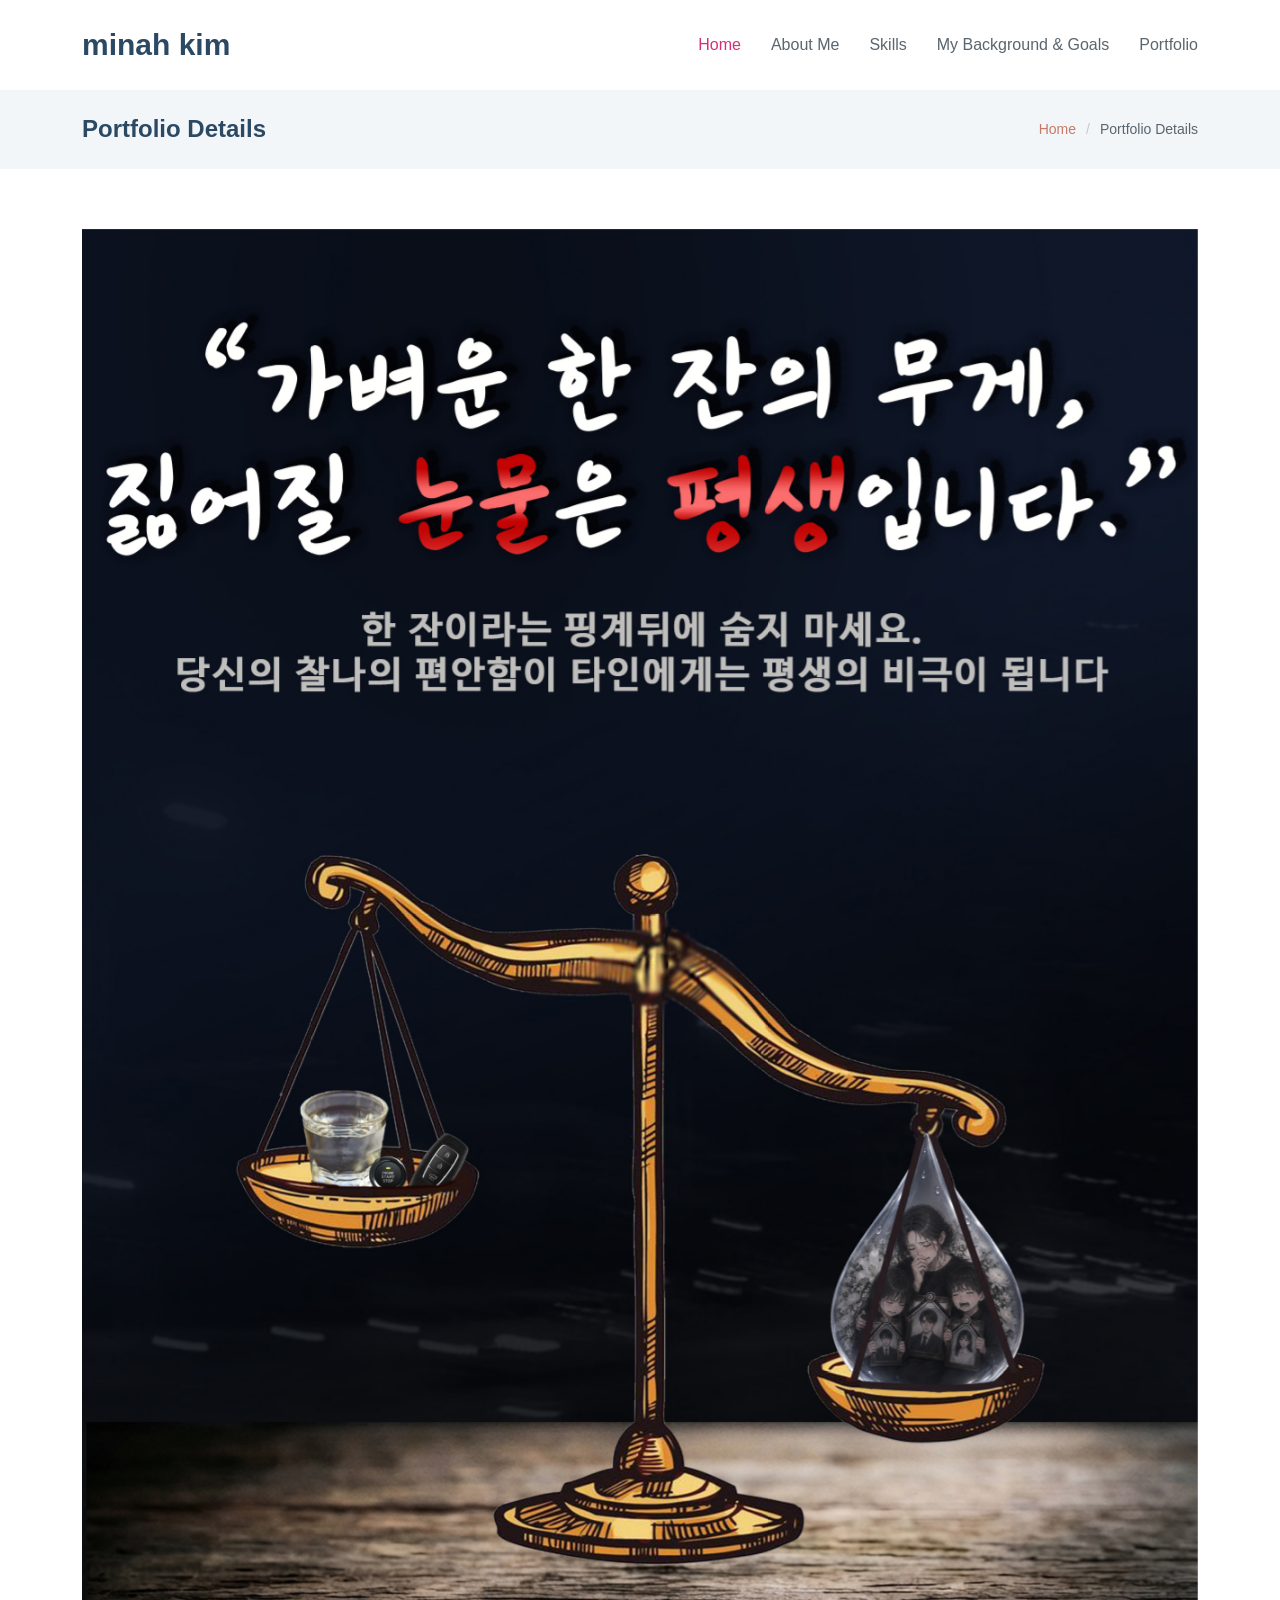
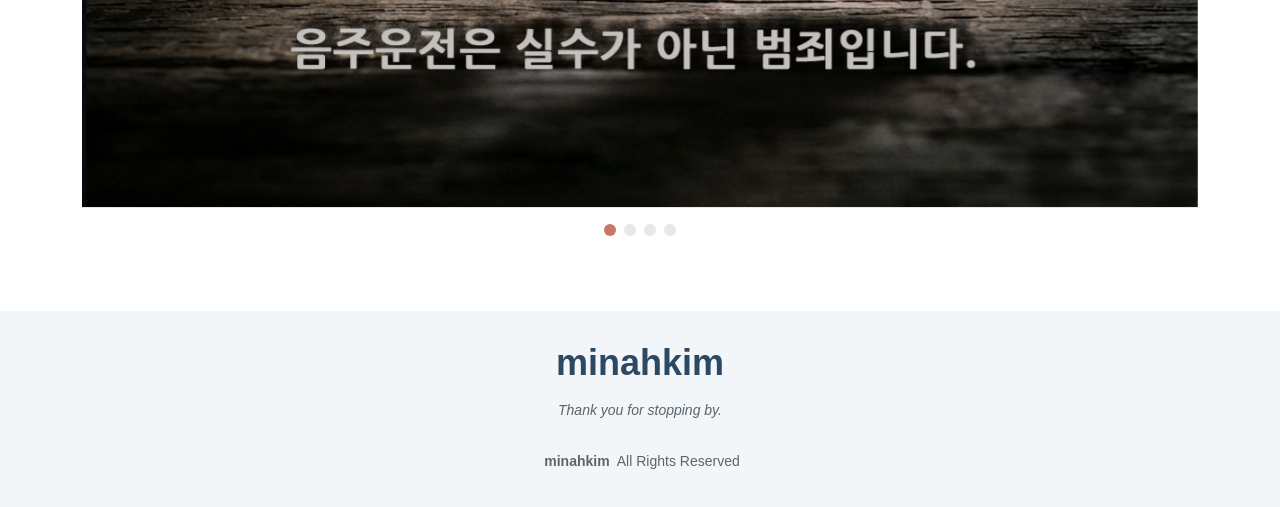
<file: portfolio-details-1.html>
<!DOCTYPE html>
<html lang="ko">

<head>
  <meta charset="utf-8">
  <meta name="author" content="김민아">

  <meta name="description" content="안녕하세요. 디자인 영상 전문입니다....">
  <meta name="keywords" content="포트폴리오, html, css,js,영상">
  <meta name="robots" content="noindex, nofollow">
  <meta http-equiv="X-UA-Compatible" content="ie=adge">

  <meta content="width=device-width, initial-scale=1.0" name="viewport">
  <title>김민아 포트폴리오</title>
 

  <!-- Favicons -->
  <link href="assets/img/favicon.gif" rel="icon">
  <link href="assets/img/apple-touch-icon.png" rel="apple-touch-icon">

  <!-- Fonts -->
  <link href="https://fonts.googleapis.com" rel="preconnect">
  <link href="https://fonts.gstatic.com" rel="preconnect" crossorigin>
  <link href="https://fonts.googleapis.com/css2?family=Roboto:ital,wght@0,100;0,300;0,400;0,500;0,700;0,900;1,100;1,300;1,400;1,500;1,700;1,900&family=Poppins:ital,wght@0,100;0,200;0,300;0,400;0,500;0,600;0,700;0,800;0,900;1,100;1,200;1,300;1,400;1,500;1,600;1,700;1,800;1,900&family=Playfair+Display:ital,wght@0,400;0,500;0,600;0,700;0,800;0,900;1,400;1,500;1,600;1,700;1,800;1,900&display=swap" rel="stylesheet">

  <!-- Vendor CSS Files -->
  <link href="assets/vendor/bootstrap/css/bootstrap.min.css" rel="stylesheet">
  <link href="assets/vendor/bootstrap-icons/bootstrap-icons.css" rel="stylesheet">
  <link href="assets/vendor/aos/aos.css" rel="stylesheet">
  <link href="assets/vendor/glightbox/css/glightbox.min.css" rel="stylesheet">
  <link href="assets/vendor/swiper/swiper-bundle.min.css" rel="stylesheet">

  
<!-- Main CSS File -->
<link href="assets/css/main.css" rel="stylesheet">

<style>
  #hero.cover-hero {
    position: relative;
    width: 100%;
    min-height: 100vh;
    padding: 0;
    overflow: hidden;
  }

  #hero .cover-image {
    position: absolute;
    inset: 0;
    width: 100%;
    height: 100%;

    background-image: url("여기에_Base64_전체코드");
    background-size: cover;
    background-position: center;
    background-repeat: no-repeat;
  }

  #hero .cover-scroll {
    position: absolute;
    z-index: 2;
  }
</style>

<link href="https://fonts.googleapis.com/css2?family=Nanum+Pen+Script&display=swap" rel="stylesheet">

</head>

<body class="index-page">


  <header id="header" class="header d-flex align-items-center sticky-top">
    <div class="container-fluid container-xl position-relative d-flex align-items-center justify-content-between">

      <a href="index.html" class="logo d-flex align-items-center">
        <!-- Uncomment the line below if you also wish to use an image logo -->
        <!-- <img src="assets/img/logo.png" alt=""> -->
        <h1 class="sitename">minah kim</h1>
      </a>

      <nav id="navmenu" class="navmenu">
        <ul>
          <li><a href="index.html#hero" class="active">Home</a></li>
          <li><a href="index.html#about">About Me</a></li>
          <li><a href="index.html#skills">Skills</a></li>
          <li><a href="index.html#resume">My Background & Goals</a></li>
          <li><a href="index.html#portfolio">Portfolio</a></li>
        
        </ul>
        <i class="mobile-nav-toggle d-xl-none bi bi-list-check"></i>
      </nav>

    </div>
  </header>

  <main class="main">

    <!-- Page Title -->
    <div class="page-title light-background">
      <div class="container d-lg-flex justify-content-between align-items-center">
        <h1 class="mb-2 mb-lg-0">Portfolio Details</h1>
        <nav class="breadcrumbs">
          <ol>
            <li><a href="index.html">Home</a></li>
            <li class="current">Portfolio Details</li>
          </ol>
        </nav>
      </div>
    </div><!-- End Page Title -->

    <!-- Portfolio Details Section -->
    <section id="portfolio-details" class="portfolio-details section">

      <div class="container" data-aos="fade-up" data-aos-delay="100">

        <div class="row gy-4">

          <div class="col-lg-12">
            <div class="portfolio-details-slider swiper init-swiper">

              <script type="application/json" class="swiper-config">
                {
                  "loop": true,
                  "speed": 600,
                  "autoplay": {
                    "delay": 5000
                  },
                  "slidesPerView": "auto",
                  "pagination": {
                    "el": ".swiper-pagination",
                    "type": "bullets",
                    "clickable": true
                  }
                }
              </script>

              <div class="swiper-wrapper align-items-center">

                <div class="swiper-slide">
                  <img src="assets/img/음주운전_예방_포스터.jpg" alt="">
                </div>

                <div class="swiper-slide">
                  <img src="assets/img/portfolio/product-1.jpg" alt="">
                </div>

                <div class="swiper-slide">
                  <img src="assets/img/portfolio/branding-1.jpg" alt="">
                </div>

                <div class="swiper-slide">
                  <img src="assets/img/portfolio/books-1.jpg" alt="">
                </div>

              </div>
              <div class="swiper-pagination"></div>
            </div>
          </div>

         

        </div>

      </div>

    </section><!-- /Portfolio Details Section -->

  </main>
<footer id="footer" class="footer light-background">
    <div class="container">
      <h3 class="sitename">minahkim</h3>
      <p>Thank you for stopping by.</p>

          <strong class="px-1 sitename">minahkim</strong> <span>All Rights Reserved</span>
        </div>
        <div class="credits">
      
        </div>
      </div>
    </div>
  </footer>

  <!-- Scroll Top -->
  <a href="#" id="scroll-top" class="scroll-top d-flex align-items-center justify-content-center"><i class="bi bi-arrow-bar-up"></i></a>

  <!-- Preloader -->
  <div id="preloader"></div>

  <!-- Vendor JS Files -->
  <script src="assets/vendor/bootstrap/js/bootstrap.bundle.min.js"></script>
  <script src="assets/vendor/php-email-form/validate.js"></script>
  <script src="assets/vendor/aos/aos.js"></script>
  <script src="assets/vendor/waypoints/noframework.waypoints.js"></script>
  <script src="assets/vendor/glightbox/js/glightbox.min.js"></script>
  <script src="assets/vendor/imagesloaded/imagesloaded.pkgd.min.js"></script>
  <script src="assets/vendor/isotope-layout/isotope.pkgd.min.js"></script>
  <script src="assets/vendor/swiper/swiper-bundle.min.js"></script>

  <!-- Main JS File -->
  <script src="assets/js/main.js"></script>

<script>
document.addEventListener("DOMContentLoaded", function () {
  const title = document.querySelector("#skills .skills-assemble-title");

  if (!title) return;

  const observer = new IntersectionObserver(function (entries) {
    if (entries[0].isIntersecting) {
      title.classList.add("play");
      observer.disconnect();
    }
  }, { threshold: 0.15 });

  observer.observe(title);
});
</script>

</body>
</html>
</file>
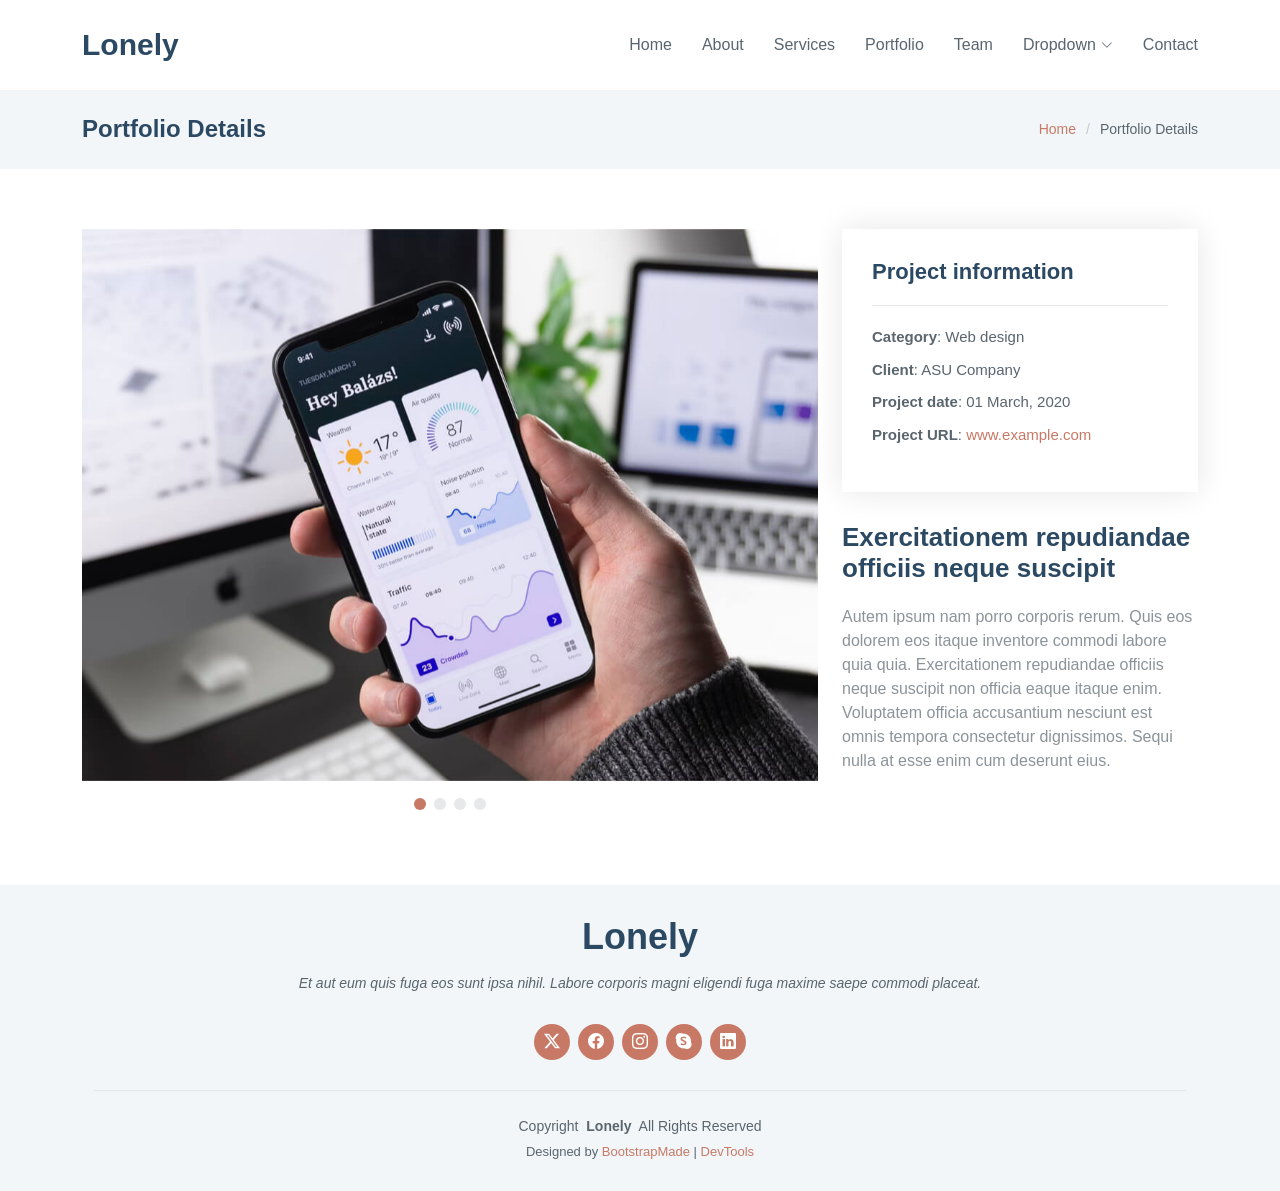
<file: portfolio-details.html>
<!DOCTYPE html>
<html lang="en">

<head>
  <meta charset="utf-8">
  <meta content="width=device-width, initial-scale=1.0" name="viewport">
  <title>Portfolio Details - Lonely Bootstrap Template</title>
  <meta name="description" content="">
  <meta name="keywords" content="">

  <!-- Favicons -->
  <link href="assets/img/favicon.png" rel="icon">
  <link href="assets/img/apple-touch-icon.png" rel="apple-touch-icon">

  <!-- Fonts -->
  <link href="https://fonts.googleapis.com" rel="preconnect">
  <link href="https://fonts.gstatic.com" rel="preconnect" crossorigin>
  <link href="https://fonts.googleapis.com/css2?family=Roboto:ital,wght@0,100;0,300;0,400;0,500;0,700;0,900;1,100;1,300;1,400;1,500;1,700;1,900&family=Poppins:ital,wght@0,100;0,200;0,300;0,400;0,500;0,600;0,700;0,800;0,900;1,100;1,200;1,300;1,400;1,500;1,600;1,700;1,800;1,900&family=Playfair+Display:ital,wght@0,400;0,500;0,600;0,700;0,800;0,900;1,400;1,500;1,600;1,700;1,800;1,900&display=swap" rel="stylesheet">

  <!-- Vendor CSS Files -->
  <link href="assets/vendor/bootstrap/css/bootstrap.min.css" rel="stylesheet">
  <link href="assets/vendor/bootstrap-icons/bootstrap-icons.css" rel="stylesheet">
  <link href="assets/vendor/aos/aos.css" rel="stylesheet">
  <link href="assets/vendor/glightbox/css/glightbox.min.css" rel="stylesheet">
  <link href="assets/vendor/swiper/swiper-bundle.min.css" rel="stylesheet">

  <!-- Main CSS File -->
  <link href="assets/css/main.css" rel="stylesheet">

  <!-- =======================================================
  * Template Name: Lonely
  * Template URL: https://bootstrapmade.com/free-html-bootstrap-template-lonely/
  * Updated: Aug 07 2024 with Bootstrap v5.3.3
  * Author: BootstrapMade.com
  * License: https://bootstrapmade.com/license/
  ======================================================== -->
</head>

<body class="portfolio-details-page">

  <header id="header" class="header d-flex align-items-center sticky-top">
    <div class="container-fluid container-xl position-relative d-flex align-items-center justify-content-between">

      <a href="index.html" class="logo d-flex align-items-center">
        <!-- Uncomment the line below if you also wish to use an image logo -->
        <!-- <img src="assets/img/logo.png" alt=""> -->
        <h1 class="sitename">Lonely</h1>
      </a>

      <nav id="navmenu" class="navmenu">
        <ul>
          <li><a href="#hero">Home</a></li>
          <li><a href="#about">About</a></li>
          <li><a href="#services">Services</a></li>
          <li><a href="#portfolio">Portfolio</a></li>
          <li><a href="#team">Team</a></li>
          <li class="dropdown"><a href="#"><span>Dropdown</span> <i class="bi bi-chevron-down toggle-dropdown"></i></a>
            <ul>
              <li><a href="#">Dropdown 1</a></li>
              <li class="dropdown"><a href="#"><span>Deep Dropdown</span> <i class="bi bi-chevron-down toggle-dropdown"></i></a>
                <ul>
                  <li><a href="#">Deep Dropdown 1</a></li>
                  <li><a href="#">Deep Dropdown 2</a></li>
                  <li><a href="#">Deep Dropdown 3</a></li>
                  <li><a href="#">Deep Dropdown 4</a></li>
                  <li><a href="#">Deep Dropdown 5</a></li>
                </ul>
              </li>
              <li><a href="#">Dropdown 2</a></li>
              <li><a href="#">Dropdown 3</a></li>
              <li><a href="#">Dropdown 4</a></li>
            </ul>
          </li>
          <li><a href="#contact">Contact</a></li>
        </ul>
        <i class="mobile-nav-toggle d-xl-none bi bi-list"></i>
      </nav>

    </div>
  </header>

  <main class="main">

    <!-- Page Title -->
    <div class="page-title light-background">
      <div class="container d-lg-flex justify-content-between align-items-center">
        <h1 class="mb-2 mb-lg-0">Portfolio Details</h1>
        <nav class="breadcrumbs">
          <ol>
            <li><a href="index.html">Home</a></li>
            <li class="current">Portfolio Details</li>
          </ol>
        </nav>
      </div>
    </div><!-- End Page Title -->

    <!-- Portfolio Details Section -->
    <section id="portfolio-details" class="portfolio-details section">

      <div class="container" data-aos="fade-up" data-aos-delay="100">

        <div class="row gy-4">

          <div class="col-lg-8">
            <div class="portfolio-details-slider swiper init-swiper">

              <script type="application/json" class="swiper-config">
                {
                  "loop": true,
                  "speed": 600,
                  "autoplay": {
                    "delay": 5000
                  },
                  "slidesPerView": "auto",
                  "pagination": {
                    "el": ".swiper-pagination",
                    "type": "bullets",
                    "clickable": true
                  }
                }
              </script>

              <div class="swiper-wrapper align-items-center">

                <div class="swiper-slide">
                  <img src="assets/img/portfolio/app-1.jpg" alt="">
                </div>

                <div class="swiper-slide">
                  <img src="assets/img/portfolio/product-1.jpg" alt="">
                </div>

                <div class="swiper-slide">
                  <img src="assets/img/portfolio/branding-1.jpg" alt="">
                </div>

                <div class="swiper-slide">
                  <img src="assets/img/portfolio/books-1.jpg" alt="">
                </div>

              </div>
              <div class="swiper-pagination"></div>
            </div>
          </div>

          <div class="col-lg-4">
            <div class="portfolio-info" data-aos="fade-up" data-aos-delay="200">
              <h3>Project information</h3>
              <ul>
                <li><strong>Category</strong>: Web design</li>
                <li><strong>Client</strong>: ASU Company</li>
                <li><strong>Project date</strong>: 01 March, 2020</li>
                <li><strong>Project URL</strong>: <a href="#">www.example.com</a></li>
              </ul>
            </div>
            <div class="portfolio-description" data-aos="fade-up" data-aos-delay="300">
              <h2>Exercitationem repudiandae officiis neque suscipit</h2>
              <p>
                Autem ipsum nam porro corporis rerum. Quis eos dolorem eos itaque inventore commodi labore quia quia. Exercitationem repudiandae officiis neque suscipit non officia eaque itaque enim. Voluptatem officia accusantium nesciunt est omnis tempora consectetur dignissimos. Sequi nulla at esse enim cum deserunt eius.
              </p>
            </div>
          </div>

        </div>

      </div>

    </section><!-- /Portfolio Details Section -->

  </main>

  <footer id="footer" class="footer light-background">
    <div class="container">
      <h3 class="sitename">Lonely</h3>
      <p>Et aut eum quis fuga eos sunt ipsa nihil. Labore corporis magni eligendi fuga maxime saepe commodi placeat.</p>
      <div class="social-links d-flex justify-content-center">
        <a href=""><i class="bi bi-twitter-x"></i></a>
        <a href=""><i class="bi bi-facebook"></i></a>
        <a href=""><i class="bi bi-instagram"></i></a>
        <a href=""><i class="bi bi-skype"></i></a>
        <a href=""><i class="bi bi-linkedin"></i></a>
      </div>
      <div class="container">
        <div class="copyright">
          <span>Copyright</span> <strong class="px-1 sitename">Lonely</strong> <span>All Rights Reserved</span>
        </div>
        <div class="credits">
          <!-- All the links in the footer should remain intact. -->
          <!-- You can delete the links only if you've purchased the pro version. -->
          <!-- Licensing information: https://bootstrapmade.com/license/ -->
          <!-- Purchase the pro version with working PHP/AJAX contact form: [buy-url] -->
          Designed by <a href="https://bootstrapmade.com/">BootstrapMade</a> | <a href="https://bootstrapmade.com/tools/">DevTools</a>
        </div>
      </div>
    </div>
  </footer>

  <!-- Scroll Top -->
  <a href="#" id="scroll-top" class="scroll-top d-flex align-items-center justify-content-center"><i class="bi bi-arrow-up-short"></i></a>

  <!-- Preloader -->
  <div id="preloader"></div>

  <!-- Vendor JS Files -->
  <script src="assets/vendor/bootstrap/js/bootstrap.bundle.min.js"></script>
  <script src="assets/vendor/php-email-form/validate.js"></script>
  <script src="assets/vendor/aos/aos.js"></script>
  <script src="assets/vendor/waypoints/noframework.waypoints.js"></script>
  <script src="assets/vendor/glightbox/js/glightbox.min.js"></script>
  <script src="assets/vendor/imagesloaded/imagesloaded.pkgd.min.js"></script>
  <script src="assets/vendor/isotope-layout/isotope.pkgd.min.js"></script>
  <script src="assets/vendor/swiper/swiper-bundle.min.js"></script>

  <!-- Main JS File -->
  <script src="assets/js/main.js"></script>

</body>

</html>
</file>
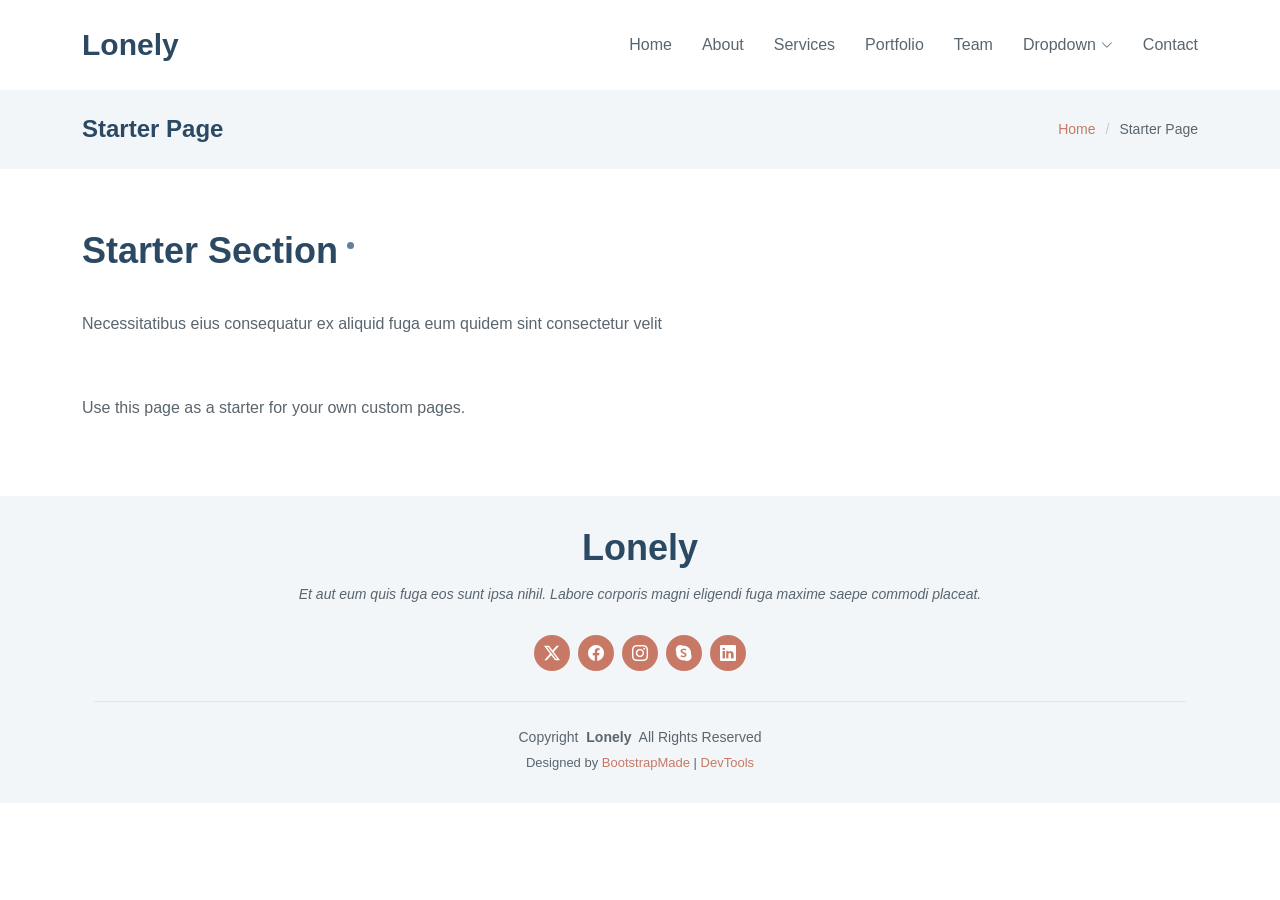
<file: starter-page.html>
<!DOCTYPE html>
<html lang="en">

<head>
  <meta charset="utf-8">
  <meta content="width=device-width, initial-scale=1.0" name="viewport">
  <title>Starter Page - Lonely Bootstrap Template</title>
  <meta name="description" content="">
  <meta name="keywords" content="">

  <!-- Favicons -->
  <link href="assets/img/favicon.png" rel="icon">
  <link href="assets/img/apple-touch-icon.png" rel="apple-touch-icon">

  <!-- Fonts -->
  <link href="https://fonts.googleapis.com" rel="preconnect">
  <link href="https://fonts.gstatic.com" rel="preconnect" crossorigin>
  <link href="https://fonts.googleapis.com/css2?family=Roboto:ital,wght@0,100;0,300;0,400;0,500;0,700;0,900;1,100;1,300;1,400;1,500;1,700;1,900&family=Poppins:ital,wght@0,100;0,200;0,300;0,400;0,500;0,600;0,700;0,800;0,900;1,100;1,200;1,300;1,400;1,500;1,600;1,700;1,800;1,900&family=Playfair+Display:ital,wght@0,400;0,500;0,600;0,700;0,800;0,900;1,400;1,500;1,600;1,700;1,800;1,900&display=swap" rel="stylesheet">

  <!-- Vendor CSS Files -->
  <link href="assets/vendor/bootstrap/css/bootstrap.min.css" rel="stylesheet">
  <link href="assets/vendor/bootstrap-icons/bootstrap-icons.css" rel="stylesheet">
  <link href="assets/vendor/aos/aos.css" rel="stylesheet">
  <link href="assets/vendor/glightbox/css/glightbox.min.css" rel="stylesheet">
  <link href="assets/vendor/swiper/swiper-bundle.min.css" rel="stylesheet">

  <!-- Main CSS File -->
  <link href="assets/css/main.css" rel="stylesheet">

  <!-- =======================================================
  * Template Name: Lonely
  * Template URL: https://bootstrapmade.com/free-html-bootstrap-template-lonely/
  * Updated: Aug 07 2024 with Bootstrap v5.3.3
  * Author: BootstrapMade.com
  * License: https://bootstrapmade.com/license/
  ======================================================== -->
</head>

<body class="starter-page-page">

  <header id="header" class="header d-flex align-items-center sticky-top">
    <div class="container-fluid container-xl position-relative d-flex align-items-center justify-content-between">

      <a href="index.html" class="logo d-flex align-items-center">
        <!-- Uncomment the line below if you also wish to use an image logo -->
        <!-- <img src="assets/img/logo.png" alt=""> -->
        <h1 class="sitename">Lonely</h1>
      </a>

      <nav id="navmenu" class="navmenu">
        <ul>
          <li><a href="#hero">Home</a></li>
          <li><a href="#about">About</a></li>
          <li><a href="#services">Services</a></li>
          <li><a href="#portfolio">Portfolio</a></li>
          <li><a href="#team">Team</a></li>
          <li class="dropdown"><a href="#"><span>Dropdown</span> <i class="bi bi-chevron-down toggle-dropdown"></i></a>
            <ul>
              <li><a href="#">Dropdown 1</a></li>
              <li class="dropdown"><a href="#"><span>Deep Dropdown</span> <i class="bi bi-chevron-down toggle-dropdown"></i></a>
                <ul>
                  <li><a href="#">Deep Dropdown 1</a></li>
                  <li><a href="#">Deep Dropdown 2</a></li>
                  <li><a href="#">Deep Dropdown 3</a></li>
                  <li><a href="#">Deep Dropdown 4</a></li>
                  <li><a href="#">Deep Dropdown 5</a></li>
                </ul>
              </li>
              <li><a href="#">Dropdown 2</a></li>
              <li><a href="#">Dropdown 3</a></li>
              <li><a href="#">Dropdown 4</a></li>
            </ul>
          </li>
          <li><a href="#contact">Contact</a></li>
        </ul>
        <i class="mobile-nav-toggle d-xl-none bi bi-list"></i>
      </nav>

    </div>
  </header>

  <main class="main">

    <!-- Page Title -->
    <div class="page-title light-background">
      <div class="container d-lg-flex justify-content-between align-items-center">
        <h1 class="mb-2 mb-lg-0">Starter Page</h1>
        <nav class="breadcrumbs">
          <ol>
            <li><a href="index.html">Home</a></li>
            <li class="current">Starter Page</li>
          </ol>
        </nav>
      </div>
    </div><!-- End Page Title -->

    <!-- Starter Section Section -->
    <section id="starter-section" class="starter-section section">

      <!-- Section Title -->
      <div class="container section-title" data-aos="fade-up">
        <h2>Starter Section</h2>
        <p>Necessitatibus eius consequatur ex aliquid fuga eum quidem sint consectetur velit</p>
      </div><!-- End Section Title -->

      <div class="container" data-aos="fade-up">
        <p>Use this page as a starter for your own custom pages.</p>
      </div>

    </section><!-- /Starter Section Section -->

  </main>

  <footer id="footer" class="footer light-background">
    <div class="container">
      <h3 class="sitename">Lonely</h3>
      <p>Et aut eum quis fuga eos sunt ipsa nihil. Labore corporis magni eligendi fuga maxime saepe commodi placeat.</p>
      <div class="social-links d-flex justify-content-center">
        <a href=""><i class="bi bi-twitter-x"></i></a>
        <a href=""><i class="bi bi-facebook"></i></a>
        <a href=""><i class="bi bi-instagram"></i></a>
        <a href=""><i class="bi bi-skype"></i></a>
        <a href=""><i class="bi bi-linkedin"></i></a>
      </div>
      <div class="container">
        <div class="copyright">
          <span>Copyright</span> <strong class="px-1 sitename">Lonely</strong> <span>All Rights Reserved</span>
        </div>
        <div class="credits">
          <!-- All the links in the footer should remain intact. -->
          <!-- You can delete the links only if you've purchased the pro version. -->
          <!-- Licensing information: https://bootstrapmade.com/license/ -->
          <!-- Purchase the pro version with working PHP/AJAX contact form: [buy-url] -->
          Designed by <a href="https://bootstrapmade.com/">BootstrapMade</a> | <a href="https://bootstrapmade.com/tools/">DevTools</a>
        </div>
      </div>
    </div>
  </footer>

  <!-- Scroll Top -->
  <a href="#" id="scroll-top" class="scroll-top d-flex align-items-center justify-content-center"><i class="bi bi-arrow-up-short"></i></a>

  <!-- Preloader -->
  <div id="preloader"></div>

  <!-- Vendor JS Files -->
  <script src="assets/vendor/bootstrap/js/bootstrap.bundle.min.js"></script>
  <script src="assets/vendor/php-email-form/validate.js"></script>
  <script src="assets/vendor/aos/aos.js"></script>
  <script src="assets/vendor/waypoints/noframework.waypoints.js"></script>
  <script src="assets/vendor/glightbox/js/glightbox.min.js"></script>
  <script src="assets/vendor/imagesloaded/imagesloaded.pkgd.min.js"></script>
  <script src="assets/vendor/isotope-layout/isotope.pkgd.min.js"></script>
  <script src="assets/vendor/swiper/swiper-bundle.min.js"></script>

  <!-- Main JS File -->
  <script src="assets/js/main.js"></script>

</body>

</html>
</file>
<file: assets/css/main.css>
@import url('https://fonts.googleapis.com/css2?family=Lora:ital,wght@0,400..700;1,400..700&display=swap');

.lora-kim {
  font-family: "Lora", serif;
  font-optical-sizing: auto;
  font-weight: 400;
  font-style: normal;
}


/* Fonts */
:root {
  --default-font: "Poor Story", sans-serif;
  --heading-font: "DM Sans", sans-serif;
  --nav-font: "DM Sans", sans-serif;
}


/* Global Colors - The following color variables are used throughout the website. Updating them here will change the color scheme of the entire website */
:root { 
  --background-color: #ffffff; /* Background color for the entire website, including individual sections */
  --default-color: #5a656e; /* Default color used for the majority of the text content across the entire website */
  --heading-color: #2c4964; /* Color for headings, subheadings and title throughout the website */
  --accent-color: #d43076; /* Accent color that represents your brand on the website. It's used for buttons, links, and other elements that need to stand out */
   --accent-color: #C77965; 
  --surface-color: #ffffff; /* The surface color is used as a background of boxed elements within sections, such as cards, icon boxes, or other elements that require a visual separation from the global background. */
  --contrast-color: #ffffff; /* Contrast color for text, ensuring readability against backgrounds of accent, heading, or default colors. */
}

/* Nav Menu Colors - The following color variables are used specifically for the navigation menu. They are separate from the global colors to allow for more customization options */
:root {
  --nav-color: #5a656e;  /* The default color of the main navmenu links */
  --nav-hover-color: #d43076; /* Applied to main navmenu links when they are hovered over or active */
  --nav-mobile-background-color: #ffffff; /* Used as the background color for mobile navigation menu */
  --nav-dropdown-background-color: #ffffff; /* Used as the background color for dropdown items that appear when hovering over primary navigation items */
  --nav-dropdown-color: #5a656e; /* Used for navigation links of the dropdown items in the navigation menu. */
  --nav-dropdown-hover-color: #d43076; /* Similar to --nav-hover-color, this color is applied to dropdown navigation links when they are hovered over. */
}

/* Color Presets - These classes override global colors when applied to any section or element, providing reuse of the sam color scheme. */

.light-background {
  --background-color: #f2f6f9;
  --surface-color: #ffffff;
}

.dark-background {
  --background-color: #060606;
  --default-color: #ffffff;
  --heading-color: #ffffff;
  --surface-color: #252525;
  --contrast-color: #ffffff;
}

/* Smooth scroll */
:root {
  scroll-behavior: smooth;
}

/*--------------------------------------------------------------
# General Styling & Shared Classes
--------------------------------------------------------------*/
body {
  color: var(--default-color);
  background-color: var(--background-color);
  font-family: var(--default-font);
}

a {
  color: var(--accent-color);
  text-decoration: none;
  transition: 0.3s;
}

a:hover {
  color: color-mix(in srgb, var(--accent-color), transparent 25%);
  text-decoration: none;
}

h1,
h2,
h3,
h4,
h5,
h6 {
  color: var(--heading-color);
  font-family: var(--heading-font);
}

/* PHP Email Form Messages
------------------------------*/
.php-email-form .error-message {
  display: none;
  background: #df1529;
  color: #ffffff;
  text-align: left;
  padding: 15px;
  margin-bottom: 24px;
  font-weight: 600;
}

.php-email-form .sent-message {
  display: none;
  color: #ffffff;
  background: #059652;
  text-align: center;
  padding: 15px;
  margin-bottom: 24px;
  font-weight: 600;
}

.php-email-form .loading {
  display: none;
  background: var(--surface-color);
  text-align: center;
  padding: 15px;
  margin-bottom: 24px;
}

.php-email-form .loading:before {
  content: "";
  display: inline-block;
  border-radius: 50%;
  width: 24px;
  height: 24px;
  margin: 0 10px -6px 0;
  border: 3px solid var(--accent-color);
  border-top-color: var(--surface-color);
  animation: php-email-form-loading 1s linear infinite;
}

@keyframes php-email-form-loading {
  0% {
    transform: rotate(0deg);
  }

  100% {
    transform: rotate(360deg);
  }
}

/*--------------------------------------------------------------
# Global Header
--------------------------------------------------------------*/
.header {
  color: var(--default-color);
  background-color: var(--background-color);
  padding: 15px 0;
  transition: all 0.5s;
  z-index: 997;
}

.header .logo {
  line-height: 1;
}

.header .logo img {
  max-height: 32px;
  margin-right: 8px;
}

.header .logo h1 {
  font-size: 30px;
  margin: 0;
  font-weight: 700;
  color: var(--heading-color);
}

.scrolled .header {
  box-shadow: 0px 0 18px rgba(0, 0, 0, 0.1);
}

/*--------------------------------------------------------------
# Navigation Menu
--------------------------------------------------------------*/
/* Navmenu - Desktop */
@media (min-width: 1200px) {
  .navmenu {
    padding: 0;
  }

  .navmenu ul {
    margin: 0;
    padding: 0;
    display: flex;
    list-style: none;
    align-items: center;
  }

  .navmenu li {
    position: relative;
  }

  .navmenu a,
  .navmenu a:focus {
    color: var(--nav-color);
    padding: 18px 15px;
    font-size: 16px;
    font-family: var(--nav-font);
    font-weight: 400;
    display: flex;
    align-items: center;
    justify-content: space-between;
    white-space: nowrap;
    transition: 0.3s;
  }

  .navmenu a i,
  .navmenu a:focus i {
    font-size: 12px;
    line-height: 0;
    margin-left: 5px;
    transition: 0.3s;
  }

  .navmenu li:last-child a {
    padding-right: 0;
  }

  .navmenu li:hover>a,
  .navmenu .active,
  .navmenu .active:focus {
    color: var(--nav-hover-color);
  }

  .navmenu .dropdown ul {
    margin: 0;
    padding: 10px 0;
    background: var(--nav-dropdown-background-color);
    display: block;
    position: absolute;
    visibility: hidden;
    left: 14px;
    top: 130%;
    opacity: 0;
    transition: 0.3s;
    border-radius: 4px;
    z-index: 99;
    box-shadow: 0px 0px 30px rgba(0, 0, 0, 0.1);
  }

  .navmenu .dropdown ul li {
    min-width: 200px;
  }

  .navmenu .dropdown ul a {
    padding: 10px 20px;
    font-size: 15px;
    text-transform: none;
    color: var(--nav-dropdown-color);
  }

  .navmenu .dropdown ul a i {
    font-size: 12px;
  }

  .navmenu .dropdown ul a:hover,
  .navmenu .dropdown ul .active:hover,
  .navmenu .dropdown ul li:hover>a {
    color: var(--nav-dropdown-hover-color);
  }

  .navmenu .dropdown:hover>ul {
    opacity: 1;
    top: 100%;
    visibility: visible;
  }

  .navmenu .dropdown .dropdown ul {
    top: 0;
    left: -90%;
    visibility: hidden;
  }

  .navmenu .dropdown .dropdown:hover>ul {
    opacity: 1;
    top: 0;
    left: -100%;
    visibility: visible;
  }
}

/* Navmenu - Mobile */
@media (max-width: 1199px) {
  .mobile-nav-toggle {
    color: var(--nav-color);
    font-size: 28px;
    line-height: 0;
    margin-right: 10px;
    cursor: pointer;
    transition: color 0.3s;
  }

  .navmenu {
    padding: 0;
    z-index: 9997;
  }

  .navmenu ul {
    display: none;
    list-style: none;
    position: absolute;
    inset: 60px 20px 20px 20px;
    padding: 10px 0;
    margin: 0;
    border-radius: 6px;
    background-color: var(--nav-mobile-background-color);
    overflow-y: auto;
    transition: 0.3s;
    z-index: 9998;
    box-shadow: 0px 0px 30px rgba(0, 0, 0, 0.1);
  }

  .navmenu a,
  .navmenu a:focus {
    color: var(--nav-dropdown-color);
    padding: 10px 20px;
    font-family: var(--nav-font);
    font-size: 17px;
    font-weight: 500;
    display: flex;
    align-items: center;
    justify-content: space-between;
    white-space: nowrap;
    transition: 0.3s;
  }

  .navmenu a i,
  .navmenu a:focus i {
    font-size: 12px;
    line-height: 0;
    margin-left: 5px;
    width: 30px;
    height: 30px;
    display: flex;
    align-items: center;
    justify-content: center;
    border-radius: 50%;
    transition: 0.3s;
    background-color: color-mix(in srgb, var(--accent-color), transparent 90%);
  }

  .navmenu a i:hover,
  .navmenu a:focus i:hover {
    background-color: var(--accent-color);
    color: var(--contrast-color);
  }

  .navmenu a:hover,
  .navmenu .active,
  .navmenu .active:focus {
    color: var(--nav-dropdown-hover-color);
  }

  .navmenu .active i,
  .navmenu .active:focus i {
    background-color: var(--accent-color);
    color: var(--contrast-color);
    transform: rotate(180deg);
  }

  .navmenu .dropdown ul {
    position: static;
    display: none;
    z-index: 99;
    padding: 10px 0;
    margin: 10px 20px;
    background-color: var(--nav-dropdown-background-color);
    border: 1px solid color-mix(in srgb, var(--default-color), transparent 90%);
    box-shadow: none;
    transition: all 0.5s ease-in-out;
  }

  .navmenu .dropdown ul ul {
    background-color: rgba(33, 37, 41, 0.1);
  }

  .navmenu .dropdown>.dropdown-active {
    display: block;
    background-color: rgba(33, 37, 41, 0.03);
  }

  .mobile-nav-active {
    overflow: hidden;
  }

  .mobile-nav-active .mobile-nav-toggle {
    color: #fff;
    position: absolute;
    font-size: 32px;
    top: 15px;
    right: 15px;
    margin-right: 0;
    z-index: 9999;
  }

  .mobile-nav-active .navmenu {
    position: fixed;
    overflow: hidden;
    inset: 0;
    background: rgba(33, 37, 41, 0.8);
    transition: 0.3s;
  }

  .mobile-nav-active .navmenu>ul {
    display: block;
  }
}

/*--------------------------------------------------------------
# Global Footer
--------------------------------------------------------------*/
.footer {
  color: var(--default-color);
  background-color: var(--background-color);
  font-size: 14px;
  text-align: center;
  padding: 30px 0;
  position: relative;
}

.footer h3 {
  font-size: 36px;
  font-weight: 700;
  position: relative;
  padding: 0;
  margin: 0 0 15px 0;
}

.footer p {
  font-size: 15;
  font-style: italic;
  padding: 0;
  margin: 0 0 30px 0;
}

.footer .social-links {
  margin: 0 0 30px 0;
}

.footer .social-links a {
  font-size: 16px;
  display: flex;
  align-items: center;
  justify-content: center;
  background: var(--accent-color);
  color: var(--contrast-color);
  line-height: 1;
  margin: 0 4px;
  border-radius: 50%;
  text-align: center;
  width: 36px;
  height: 36px;
  transition: 0.3s;
}

.footer .social-links a:hover {
  background: color-mix(in srgb, var(--accent-color), transparent 20%);
  text-decoration: none;
}

.footer .copyright {
  padding-top: 25px;
  border-top: 1px solid color-mix(in srgb, var(--default-color), transparent 90%);
}

.footer .credits {
  font-size: 13px;
  padding-top: 5px;
}

/*--------------------------------------------------------------
# Preloader
--------------------------------------------------------------*/
#preloader {
  position: fixed;
  inset: 0;
  z-index: 999999;
  overflow: hidden;
  background: var(--background-color);
  transition: all 0.6s ease-out;
}

#preloader:before {
  content: "";
  position: fixed;
  top: calc(50% - 30px);
  left: calc(50% - 30px);
  border: 6px solid #ffffff;
  border-color: var(--accent-color) transparent var(--accent-color) transparent;
  border-radius: 50%;
  width: 60px;
  height: 60px;
  animation: animate-preloader 1.5s linear infinite;
}

@keyframes animate-preloader {
  0% {
    transform: rotate(0deg);
  }

  100% {
    transform: rotate(360deg);
  }
}

/*--------------------------------------------------------------
# Scroll Top Button
--------------------------------------------------------------*/
.scroll-top {
  position: fixed;
  visibility: hidden;
  opacity: 0;
  right: 15px;
  bottom: 15px;
  z-index: 99999;
  background-color: var(--accent-color-kim);
  width: 44px;
  height: 44px;
  /* border-radius: 50px; */
  transition: all 0.4s;
}

.scroll-top i {
  font-size: 24px;
  color: var(--contrast-color);
  line-height: 0;
}

.scroll-top:hover {
  background-color: color-mix(in srgb, var(--accent-color-kim), transparent 20%);
  color: var(--contrast-color);
}

.scroll-top.active {
  visibility: visible;
  opacity: 1;
}

/*--------------------------------------------------------------
# Disable aos animation delay on mobile devices
--------------------------------------------------------------*/
@media screen and (max-width: 768px) {
  [data-aos-delay] {
    transition-delay: 0 !important;
  }
}

/*--------------------------------------------------------------
# Global Page Titles & Breadcrumbs
--------------------------------------------------------------*/
.page-title {
  color: var(--default-color);
  background-color: var(--background-color);
  padding: 25px 0;
  position: relative;
}

.page-title h1 {
  font-size: 24px;
  font-weight: 700;
}

.page-title .breadcrumbs ol {
  display: flex;
  flex-wrap: wrap;
  list-style: none;
  padding: 0;
  margin: 0;
  font-size: 14px;
  font-weight: 400;
}

.page-title .breadcrumbs ol li+li {
  padding-left: 10px;
}

.page-title .breadcrumbs ol li+li::before {
  content: "/";
  display: inline-block;
  padding-right: 10px;
  color: color-mix(in srgb, var(--default-color), transparent 70%);
}

/*--------------------------------------------------------------
# Global Sections
--------------------------------------------------------------*/
section,
.section {
  color: var(--default-color);
  background-color: var(--background-color);
  padding: 60px 0;
  scroll-margin-top: 90px;
  overflow: clip;
}
/* About Me Background */
#about {
  background-color: #EAECF0;
  min-height: 100vh;
}

@media (max-width: 1199px) {

  section,
  .section {
    scroll-margin-top: 66px;
  }
}

/*--------------------------------------------------------------
# Global Section Titles
--------------------------------------------------------------*/
.section-title {
  padding-bottom: 60px;
  position: relative;
}

.section-title h2 {
  font-size: 36px;
  font-weight: 700;
  margin-bottom: 20px;
  padding-bottom: 20px;
  position: relative;
}


.section-title h2:after {
  content: "";
  display: inline-block;
  position: static;
  width: 7px;
  height: 7px;
  margin-left: 9px;
  margin-bottom:14px;
  background-color:  #637F9B;
  border-radius: 50%;
}

/* My Background & Goals 가로선 제거 */

.section-title p {
  margin-bottom: 0;
}

/*--------------------------------------------------------------
# Hero Section
--------------------------------------------------------------*/
.hero {
  background: url(../img/hero-bg.jpg) top center no-repeat;
  background-size: cover;
  width: 100%;
  min-height: 90vh;
  position: relative;
  padding: 120px 0 60px 0;
  display: flex;
  align-items: center;
  justify-content: center;
}

.hero:before {
  content: "";
  background: color-mix(in srgb, var(--background-color), transparent 90%);
  position: absolute;
  inset: 0;
  z-index: 2;
}

.hero img {
  position: absolute;
  inset: 0;
  display: block;
  width: 100%;
  height: 100%;
  object-fit: cover;
  z-index: 1;
}

.hero .container {
  position: relative;
  z-index: 3;
}

.hero h2 {
  margin: 0;
  font-size: 36px;
  font-weight: 700;
  line-height: 56px;
}

.hero p {
  color: color-mix(in srgb, var(--default-color), transparent 20%);
  margin: 10px 0 0 0;
  font-size: 16px;
  font-weight: 500;
  letter-spacing: 1px;
}

@media (max-width: 640px) {
  .hero h1 {
    font-size: 30px;
    line-height: 36px;
  }
}

.hero .btn-scroll {
  transition: 0.4s;
  color: color-mix(in srgb, var(--default-color), transparent 60%);
  display: block;
  margin-top: 30px;
  animation: btn-up-down 1s ease-in-out infinite alternate-reverse both;
}

.hero .btn-scroll i {
  font-size: 48px;
}

.hero .btn-scroll:hover {
  color: var(--accent-color);
}

@keyframes btn-up-down {
  0% {
    transform: translateY(5px);
  }

  100% {
    transform: translateY(-5px);
  }
}

/*--------------------------------------------------------------
# About Section
--------------------------------------------------------------*/

.about .content h2 {
  font-family: "DM Sans", sans-serif;
  font-weight: 700;
  font-size: 26px;
  position: relative;
  padding-left: 16px;
}

.about .content h2::before {
  content: "";
  position: absolute;
  left: 0;
  top: 5px;
  width: 4px;
  height: 28px;
  background-color: var(--accent-color);
  border-radius: 3px;
}


.about .content ul {
  list-style: none;
  padding: 0;
}

.about .content ul li {
  margin-bottom: 20px;
  display: flex;
  align-items: center;
}

.about .content ul strong {
  margin-right: 10px;
}

.about .content ul i {
  font-size: 16px;
  margin-right: 5px;
  color: var(--accent-color-kim);
  line-height: 0;
}

/*--------------------------------------------------------------
# Skills Section
--------------------------------------------------------------*/
.skills .progress {
  height: 60px;
  display: block;
  background: none;
  border-radius: 0;
}

.skills .progress .skill {
  color: var(--heading-color);
  padding: 0;
  margin: 0 0 6px 0;
  text-transform: uppercase;
  display: block;
  font-size: 15px;
  font-weight: 600;
  font-family: var(--heading-font);
}

.skills .progress .skill .val {
  float: right;
  font-style: normal;
}

/* Skills - Gradient Progress Bar */

.skills .progress-bar-wrap {
  background: #E3E8EF;
  height: 12px;
  border-radius: 20px;
  overflow: hidden;
}

.skills .progress-bar {
  width: 1px;
  height: 12px;
  border-radius: 20px;
  transition: width 0.9s ease;
  background: linear-gradient(
    90deg,
    #4B739C 0%,
    #A0BEDD 100%
  );
}

/* Skills - Tools & Experience */

#skills .tools-experience {
  margin-top: 55px;
  padding-top: 35px;
  border-top: 2px solid #DCE5F0;
}

#skills .tools-experience h3 {
  color: #2C4964;
  font-size: 30px;
  font-weight: 700;
  margin-bottom: 45px;
}

#skills .tools-experience h3::after {
  content: "주요 도구를 활용한 작업 경험과 실제 수행한 업무";
  display: block;
  margin-top: 12px;
  font-family: "Poor Story", sans-serif;
  font-size: 17px;
  font-weight: 400;
  color: #5A656E;
}

#skills .tools-grid {
  display: grid;
  grid-template-columns: repeat(4, minmax(0, 1fr));
  gap: 18px;
}

#skills .tools-card {
  min-width: 0;
  background: #FFFFFF;
  border: 1px solid #E0E8F1;
  border-radius: 20px;
  padding: 28px 22px;
  box-shadow: 0 6px 20px rgba(44, 73, 100, 0.08);
}

#skills .tools-card i {
  display: flex;
  align-items: center;
  justify-content: center;
  width: 64px;
  height: 64px;
  background: #E7F0FC;
  color: #2672D5;
  border-radius: 16px;
  font-size: 30px;
  margin-bottom: 22px;
}

#skills .tools-card h4 {
  color: #2C4964;
  font-size: 20px;
  font-weight: 700;
  margin-bottom: 10px;
}

#skills .tools-card strong {
  display: block;
  color: #477FB8;
  font-size: 14px;
  font-weight: 500;
  padding-bottom: 15px;
  margin-bottom: 15px;
  border-bottom: 1px solid #E0E8F1;
}

#skills .tools-card p {
  margin: 0;
  color: #5A656E;
  font-size: 16px;
  line-height: 1.6;
  word-break: keep-all;
}

@media (max-width: 991px) {
  #skills .tools-grid {
    grid-template-columns: repeat(2, minmax(0, 1fr));
  }
}

@media (max-width: 576px) {
  #skills .tools-grid {
    grid-template-columns: 1fr;
  }

  #skills .tools-card {
    padding: 22px;
  }
}

/*--------------------------------------------------------------
# Resume Section
--------------------------------------------------------------*/

.resume .resume-title {
  color: var(--heading-color);
  font-size: 26px;
  font-weight: 700;
  margin-top: 20px;
  margin-bottom: 20px;
  position: relative;
  padding-left: 16px;
}

.resume .resume-title::before {
  content: "";
  position: absolute;
  left: 0;
  top: 5px;
  width: 4px;
  height: 28px;
  background-color: var(--accent-color);
  border-radius: 3px;
}

.resume .resume-item {
  padding: 0 0 20px 0;
  margin-top: 0;
  border-left: none;
  position: relative;
}


.resume .resume-item h4 {
  line-height: 18px;
  font-size: 18px;
  font-weight: 600;
  text-transform: uppercase;
  color: color-mix(in srgb, var(--default-color), transparent 20%);
  margin-bottom: 10px;
}

.resume .resume-item h5 {
  font-size: 16px;
  padding: 5px 15px;
  display: inline-block;
  font-weight: 600;
  margin-bottom: 10px;
}

.resume .resume-item ul {
  padding-left: 20px;
}

.resume .resume-item ul li {
  padding-bottom: 10px;
}

.resume .resume-item:last-child {
  padding-bottom: 0;
}

.resume .resume-item::before {
  display: none;
}

/*--------------------------------------------------------------
# Services Section
--------------------------------------------------------------*/
.services .service-item {
  background-color: var(--surface-color);
  box-shadow: 0px 0 25px 0 rgba(0, 0, 0, 0.1);
  padding: 50px 30px;
  transition: all 0.3s ease-in-out;
  height: 100%;
  position: relative;
  z-index: 1;
}

.services .service-item:before {
  content: "";
  position: absolute;
  background: var(--accent-color);
  inset: 100% 0 0 0;
  transition: all 0.3s;
  z-index: -1;
}

.services .service-item .icon {
  margin-bottom: 10px;
}

.services .service-item .icon i {
  color: var(--accent-color);
  font-size: 36px;
  transition: ease-in-out 0.3s;
}

.services .service-item h4 {
  font-weight: 700;
  margin-bottom: 15px;
  font-size: 20px;
}

.services .service-item h4 a {
  color: var(--heading-color);
  transition: ease-in-out 0.3s;
}

.services .service-item p {
  line-height: 24px;
  font-size: 14px;
  margin-bottom: 0;
  transition: ease-in-out 0.3s;
}

.services .service-item:hover h4 a,
.services .service-item:hover .icon i,
.services .service-item:hover p {
  color: var(--contrast-color);
}

.services .service-item:hover:before {
  background: var(--accent-color);
  inset: 0;
  border-radius: 0px;
}

/*--------------------------------------------------------------
# Portfolio Section
--------------------------------------------------------------*/
.portfolio .portfolio-filters {
  padding: 0;
  margin: 0 auto 20px auto;
  list-style: none;
  text-align: center;
}

.portfolio .portfolio-filters li {
  background-color: var(--surface-color);
  cursor: pointer;
  display: inline-block;
  padding: 8px 20px 10px 20px;
  margin: 0 2px;
  font-size: 15px;
  font-weight: 500;
  line-height: 1;
  margin-bottom: 5px;
  border-radius: 50px;
  transition: all 0.3s ease-in-out;
}

.portfolio .portfolio-filters li:hover,
.portfolio .portfolio-filters li.filter-active {
  color: var(--contrast-color);
  background-color: var(--accent-color);
}

.portfolio .portfolio-filters li:first-child {
  margin-left: 0;
}

.portfolio .portfolio-filters li:last-child {
  margin-right: 0;
}

@media (max-width: 575px) {
  .portfolio .portfolio-filters li {
    font-size: 14px;
    margin: 0 0 10px 0;
  }
}

.portfolio .portfolio-item {
  position: relative;
  overflow: hidden;
}

.portfolio .portfolio-item .portfolio-info {
  opacity: 0;
  position: absolute;
  left: 12px;
  right: 12px;
  bottom: -100%;
  z-index: 3;
  transition: all ease-in-out 0.5s;
  background: color-mix(in srgb, var(--surface-color), transparent 10%);
  padding: 15px;
}

.portfolio .portfolio-item .portfolio-info h4 {
  font-size: 18px;
  font-weight: 600;
  padding-right: 50px;
}

.portfolio .portfolio-item .portfolio-info p {
  color: color-mix(in srgb, var(--default-color), transparent 30%);
  font-size: 14px;
  margin-bottom: 0;
  padding-right: 50px;
}

.portfolio .portfolio-item .portfolio-info .preview-link,
.portfolio .portfolio-item .portfolio-info .details-link {
  position: absolute;
  right: 50px;
  font-size: 24px;
  top: calc(50% - 14px);
  color: color-mix(in srgb, var(--default-color), transparent 30%);
  transition: 0.3s;
  line-height: 0;
}

.portfolio .portfolio-item .portfolio-info .preview-link:hover,
.portfolio .portfolio-item .portfolio-info .details-link:hover {
  color: var(--accent-color);
}

.portfolio .portfolio-item .portfolio-info .details-link {
  right: 14px;
  font-size: 28px;
}

.portfolio .portfolio-item:hover .portfolio-info {
  opacity: 1;
  bottom: 0;
}

/*--------------------------------------------------------------
# Testimonials Section
--------------------------------------------------------------*/
.testimonials .testimonials-carousel,
.testimonials .testimonials-slider {
  overflow: hidden;
}

.testimonials .testimonial-item {
  box-sizing: content-box;
  min-height: 320px;
}

.testimonials .testimonial-item .testimonial-img {
  width: 90px;
  border-radius: 50%;
  margin: -40px 0 0 40px;
  position: relative;
  z-index: 2;
  border: 6px solid var(--background-color);
}

.testimonials .testimonial-item h3 {
  font-size: 18px;
  font-weight: bold;
  margin: 10px 0 5px 45px;
}

.testimonials .testimonial-item h4 {
  font-size: 14px;
  color: color-mix(in srgb, var(--default-color), transparent 20%);
  margin: 0 0 0 45px;
}

.testimonials .testimonial-item .quote-icon-left,
.testimonials .testimonial-item .quote-icon-right {
  color: color-mix(in srgb, var(--accent-color), transparent 50%);
  font-size: 26px;
  line-height: 0;
}

.testimonials .testimonial-item .quote-icon-left {
  display: inline-block;
  left: -5px;
  position: relative;
}

.testimonials .testimonial-item .quote-icon-right {
  display: inline-block;
  right: -5px;
  position: relative;
  top: 10px;
  transform: scale(-1, -1);
}

.testimonials .testimonial-item p {
  font-style: italic;
  margin: 0 15px 0 15px;
  padding: 20px 20px 60px 20px;
  background: color-mix(in srgb, var(--default-color), transparent 97%);
  position: relative;
  border-radius: 6px;
  position: relative;
  z-index: 1;
}

.testimonials .swiper-wrapper {
  height: auto;
}

.testimonials .swiper-pagination {
  margin-top: 20px;
  position: relative;
}

.testimonials .swiper-pagination .swiper-pagination-bullet {
  width: 12px;
  height: 12px;
  background-color: var(--background-color);
  opacity: 1;
  border: 1px solid var(--accent-color);
}

.testimonials .swiper-pagination .swiper-pagination-bullet-active {
  background-color: var(--accent-color);
}

/*--------------------------------------------------------------
# Contact Section
--------------------------------------------------------------*/
.contact .info-item+.info-item {
  margin-top: 40px;
}

.contact .info-item i {
  color: var(--accent-color);
  background: color-mix(in srgb, var(--accent-color), transparent 92%);
  font-size: 20px;
  width: 44px;
  height: 44px;
  display: flex;
  justify-content: center;
  align-items: center;
  border-radius: 50px;
  transition: all 0.3s ease-in-out;
  margin-right: 15px;
}

.contact .info-item h3 {
  padding: 0;
  font-size: 18px;
  font-weight: 700;
  margin-bottom: 5px;
}

.contact .info-item p {
  padding: 0;
  margin-bottom: 0;
  font-size: 14px;
}

.contact .info-item:hover i {
  background: var(--accent-color);
  color: var(--contrast-color);
}

.contact .php-email-form {
  height: 100%;
}

.contact .php-email-form input[type=text],
.contact .php-email-form input[type=email],
.contact .php-email-form textarea {
  font-size: 14px;
  padding: 10px 15px;
  box-shadow: none;
  border-radius: 0;
  color: var(--default-color);
  background-color: color-mix(in srgb, var(--background-color), transparent 50%);
  border-color: color-mix(in srgb, var(--default-color), transparent 80%);
}

.contact .php-email-form input[type=text]:focus,
.contact .php-email-form input[type=email]:focus,
.contact .php-email-form textarea:focus {
  border-color: var(--accent-color);
}

.contact .php-email-form input[type=text]::placeholder,
.contact .php-email-form input[type=email]::placeholder,
.contact .php-email-form textarea::placeholder {
  color: color-mix(in srgb, var(--default-color), transparent 70%);
}

.contact .php-email-form button[type=submit] {
  color: var(--contrast-color);
  background: var(--accent-color);
  border: 0;
  padding: 10px 30px;
  transition: 0.4s;
  border-radius: 50px;
}

.contact .php-email-form button[type=submit]:hover {
  background: color-mix(in srgb, var(--accent-color), transparent 25%);
}

/*--------------------------------------------------------------
# Portfolio Details Section
--------------------------------------------------------------*/
.portfolio-details .portfolio-details-slider img {
  width: 100%;
}

.portfolio-details .portfolio-details-slider .swiper-pagination {
  margin-top: 20px;
  position: relative;
}

.portfolio-details .portfolio-details-slider .swiper-pagination .swiper-pagination-bullet {
  width: 12px;
  height: 12px;
  background-color: color-mix(in srgb, var(--default-color), transparent 85%);
  opacity: 1;
}

.portfolio-details .portfolio-details-slider .swiper-pagination .swiper-pagination-bullet-active {
  background-color: var(--accent-color);
}

.portfolio-details .portfolio-info {
  background-color: var(--surface-color);
  padding: 30px;
  box-shadow: 0px 0 30px rgba(0, 0, 0, 0.1);
}

.portfolio-details .portfolio-info h3 {
  font-size: 22px;
  font-weight: 700;
  margin-bottom: 20px;
  padding-bottom: 20px;
  border-bottom: 1px solid color-mix(in srgb, var(--default-color), transparent 85%);
}

.portfolio-details .portfolio-info ul {
  list-style: none;
  padding: 0;
  font-size: 15px;
}

.portfolio-details .portfolio-info ul li+li {
  margin-top: 10px;
}

.portfolio-details .portfolio-description {
  padding-top: 30px;
}

.portfolio-details .portfolio-description h2 {
  font-size: 26px;
  font-weight: 700;
  margin-bottom: 20px;
}

.portfolio-details .portfolio-description p {
  padding: 0;
  color: color-mix(in srgb, var(--default-color), transparent 30%);
}

/*--------------------------------------------------------------
# Service Details Section
--------------------------------------------------------------*/
.service-details .services-list {
  background-color: var(--surface-color);
  padding: 10px 30px;
  border: 1px solid color-mix(in srgb, var(--default-color), transparent 90%);
  margin-bottom: 20px;
}

.service-details .services-list a {
  display: block;
  line-height: 1;
  padding: 8px 0 8px 15px;
  border-left: 3px solid color-mix(in srgb, var(--default-color), transparent 70%);
  margin: 20px 0;
  color: color-mix(in srgb, var(--default-color), transparent 20%);
  transition: 0.3s;
}

.service-details .services-list a.active {
  color: var(--heading-color);
  font-weight: 700;
  border-color: var(--accent-color);
}

.service-details .services-list a:hover {
  border-color: var(--accent-color);
}

.service-details .services-img {
  margin-bottom: 20px;
}

.service-details h3 {
  font-size: 26px;
  font-weight: 700;
}

.service-details h4 {
  font-size: 20px;
  font-weight: 700;
}

.service-details p {
  font-size: 15px;
}

.service-details ul {
  list-style: none;
  padding: 0;
  font-size: 15px;
}

.service-details ul li {
  padding: 5px 0;
  display: flex;
  align-items: center;
}

.service-details ul i {
  font-size: 20px;
  margin-right: 8px;
  color: var(--accent-color);
}

/*--------------------------------------------------------------
# Starter Section Section
--------------------------------------------------------------*/
.starter-section {
  /* Add your styles here */
}


/* Learning Process Table */
#resume .table {
  border-color: #DCE4EA;
}

#resume .table th,
#resume .table td {
  padding: 12px 14px;
  vertical-align: middle;
  border-color: #DCE4EA;
}

#resume .table thead th {
  background-color: #EAF0F5;
  color: #2C4964;
  font-weight: 600;
}

#resume .table tbody td {
  background-color: #FFFFFF;
  color: #2C4964;
}

#resume .table tbody tr:nth-child(even) td {
  background-color: #F8FAFC;
}


/* New Portfolio Cover */

#hero.cover-hero {
  position: relative;
  width: 100%;
  height: calc(100vh - 58px);
  min-height: 500px;
  padding: 0;
  display: block;
  overflow: hidden;
  background: #e9edf3;
}

/* 기존 배경 위의 흰색 필터 제거 */
#hero.cover-hero::before,
#hero.cover-hero::after {
  display: none !important;
}

/* 블루 그레이 마블링 배경 */
#hero.cover-hero .cover-image {
  position: absolute;
  inset: 0;
  display: block;
  width: 100%;
  height: 100%;
  background-size: cover;
  background-position: center;
  background-repeat: no-repeat;
}

/* Cover Scroll Arrow */
#hero.cover-hero .cover-scroll {
  position: absolute;
  bottom: clamp(35px, 12vh, 155px);
  left: 50%;
  transform: translateX(-50%);
  z-index: 10;
  color: #2C4964;
  font-size: 48px;
  text-decoration: none;
  line-height: 1;
  transition: transform 0.3s ease;
}

#hero.cover-hero .cover-scroll:hover {
  transform: translateX(-50%) translateY(5px);
}

html {
  scroll-behavior: smooth;
}

/* Apply Poor Story to body text */
#about p,
#about li,
#resume p,
#resume td,
#resume th,
#skills p,
#portfolio p {
  font-family: "Poor Story", sans-serif !important;
  font-size: 17px;
  line-height: 1.8;
}

/* About Me - Profile Layout */


#about .about-profile-grid {
  display: grid;
  grid-template-columns: repeat(2, minmax(0, 1fr));
  max-width: 750px;
  margin: 35px auto 0;
  column-gap: 80px;
  row-gap: 18px;
  padding-bottom: 24px;
  border-bottom: none;  position: relative;
}
/* About Me - Drawing Line */

#about .about-profile-grid::after {
  content: "";
  position: absolute;
  left: 0;
  bottom: 0;
  width: 100%;
  height: 1px;
  background: #a8b8c8;
  
  transform: scaleX(0);
  transform-origin: left;
  transition: transform 0.95s ease;
}

#about .about-profile-grid:has(.profile-item:last-child.aos-animate)::after {
  transform: scaleX(1);
  transition-delay: 1.3s;
}

/* 구분선이 왼쪽에서 오른쪽으로 그어지는 효과 */


#about .profile-item {
  display: flex;
  flex-direction: column;
  gap: 4px;
}

#about .profile-label {
  font-size: 15px;
  font-weight: 600;
  color: #637F9B;
}

#about .profile-value {
  font-size: 17px;
  line-height: 1.6;
  color: #2C4964;
}

@media (max-width: 576px) {
  #about .about-profile-grid {
    column-gap: 24px;
    row-gap: 24px;
  }

  #about .profile-value {
    font-size: 16px;
  }
}

/* About Me - Introduction Alignment */



#about p.py-3 {
  width: 100%;
  max-width: 750px;
  margin-left: auto;
  margin-right: auto;
  word-break: keep-all;
  white-space: pre-line;
}

/* HOME Scroll Arrow - Responsive Position */

#hero.cover-hero .cover-scroll {
  bottom: 18% !important;
}

/* Notebook */
@media (max-width: 1366px) {
  #hero.cover-hero .cover-scroll {
    bottom: 15% !important;
  }
}

/* Mobile */
@media (max-width: 768px) {
  #hero.cover-hero .cover-scroll {
    bottom: 40% !important;
    font-size: 42px;
  }
}
/* About Me - Intro Animation */

#about p.py-3 {
  font-size: 15px;
  opacity: 0;
  transform: translateY(14px);
  transition:
    opacity 0.6s ease,
    transform 0.6s ease;
}

#about:has(.profile-item:last-child.aos-animate) p.py-3 {
  opacity: 1;
  transform: translateY(0);
  transition-delay: 2.3s;
}

#hero.cover-hero .cover-image {
  background-image: url("../img/cover.jpg");
  background-size: cover;
  background-position: center;
  background-repeat: no-repeat;
}


/* =========================
   HOME 커버 글자 디자인
========================= */

.cover-hero {
  position: relative;
}

/* 전체 글자 위치 */
#hero .cover-copy {
  position: absolute;
  z-index: 2;
  left: 12%;
  top: 50%;
  transform: translateY(-50%);
  width: 76%;
  color: #30343B;
}

/* 위쪽 작은 영어 제목 */
#hero .cover-heading {
  display: flex;
  align-items: center;
  gap: 18px;
  font-size: 14px;
  font-weight: 600;
  letter-spacing: 4px;
}

#hero .cover-small-line {
  display: inline-block;
  width: 52px;
  height: 2px;
  background: #347ACB;
}

/* 자기소개 문장 */
#hero .cover-message {
  margin-top: 55px;
}

#hero .cover-message p {
  margin: 0;
  font-size: clamp(28px, 3.3vw, 55px);
  font-weight: 400;
  line-height: 1.45;
  letter-spacing: -1.5px;
  color: #30343B;
}

/* 직접 시도하며 - 파란 형광펜 */
#hero .cover-highlight {
  font-weight: 700;
  background: linear-gradient(
    transparent 58%,
    #C7DDFA 58%,
    #C7DDFA 91%,
    transparent 91%
  );
}

/* 완성해 나가는 - 살짝 굵게 */
#hero .cover-message .cover-medium {
  font-weight: 500;
}

/* 이름 줄 */
#hero .cover-message .cover-name-row {
  display: flex;
  align-items: baseline;
  gap: 10px;
  margin-top: 5px;
}

/* 김민아 - 파란 손글씨 */
#hero .cover-handwriting {
  font-family: "Nanum Pen Script", cursive;
  font-size: clamp(54px, 6.5vw, 105px);
  font-weight: 400;
  line-height: 1;
  color: #287ACF;
}

/* 아래쪽 영어 이름 */
#hero .cover-footer {
  display: flex;
  align-items: center;
  gap: 22px;
  margin-top: 55px;
  font-size: 14px;
  font-weight: 600;
  letter-spacing: 4px;
}

#hero .cover-footer-line {
  display: inline-block;
  width: 190px;
  height: 2px;
  background: #347ACB;
}

/* 휴대폰 화면 */
@media (max-width: 768px) {
  #hero .cover-copy {
    left: 7%;
    width: 86%;
  }

  #hero .cover-heading,
  #hero .cover-footer {
    font-size: 9px;
    letter-spacing: 1.5px;
    gap: 10px;
  }

  #hero .cover-small-line {
    width: 25px;
  }

  #hero .cover-message {
    margin-top: 35px;
  }

  #hero .cover-message p {
    font-size: clamp(23px, 5vw, 36px);
    letter-spacing: -1px;
  }

  #hero .cover-footer {
    margin-top: 35px;
  }

  #hero .cover-footer-line {
    width: 70px;
  }
}
</file>
